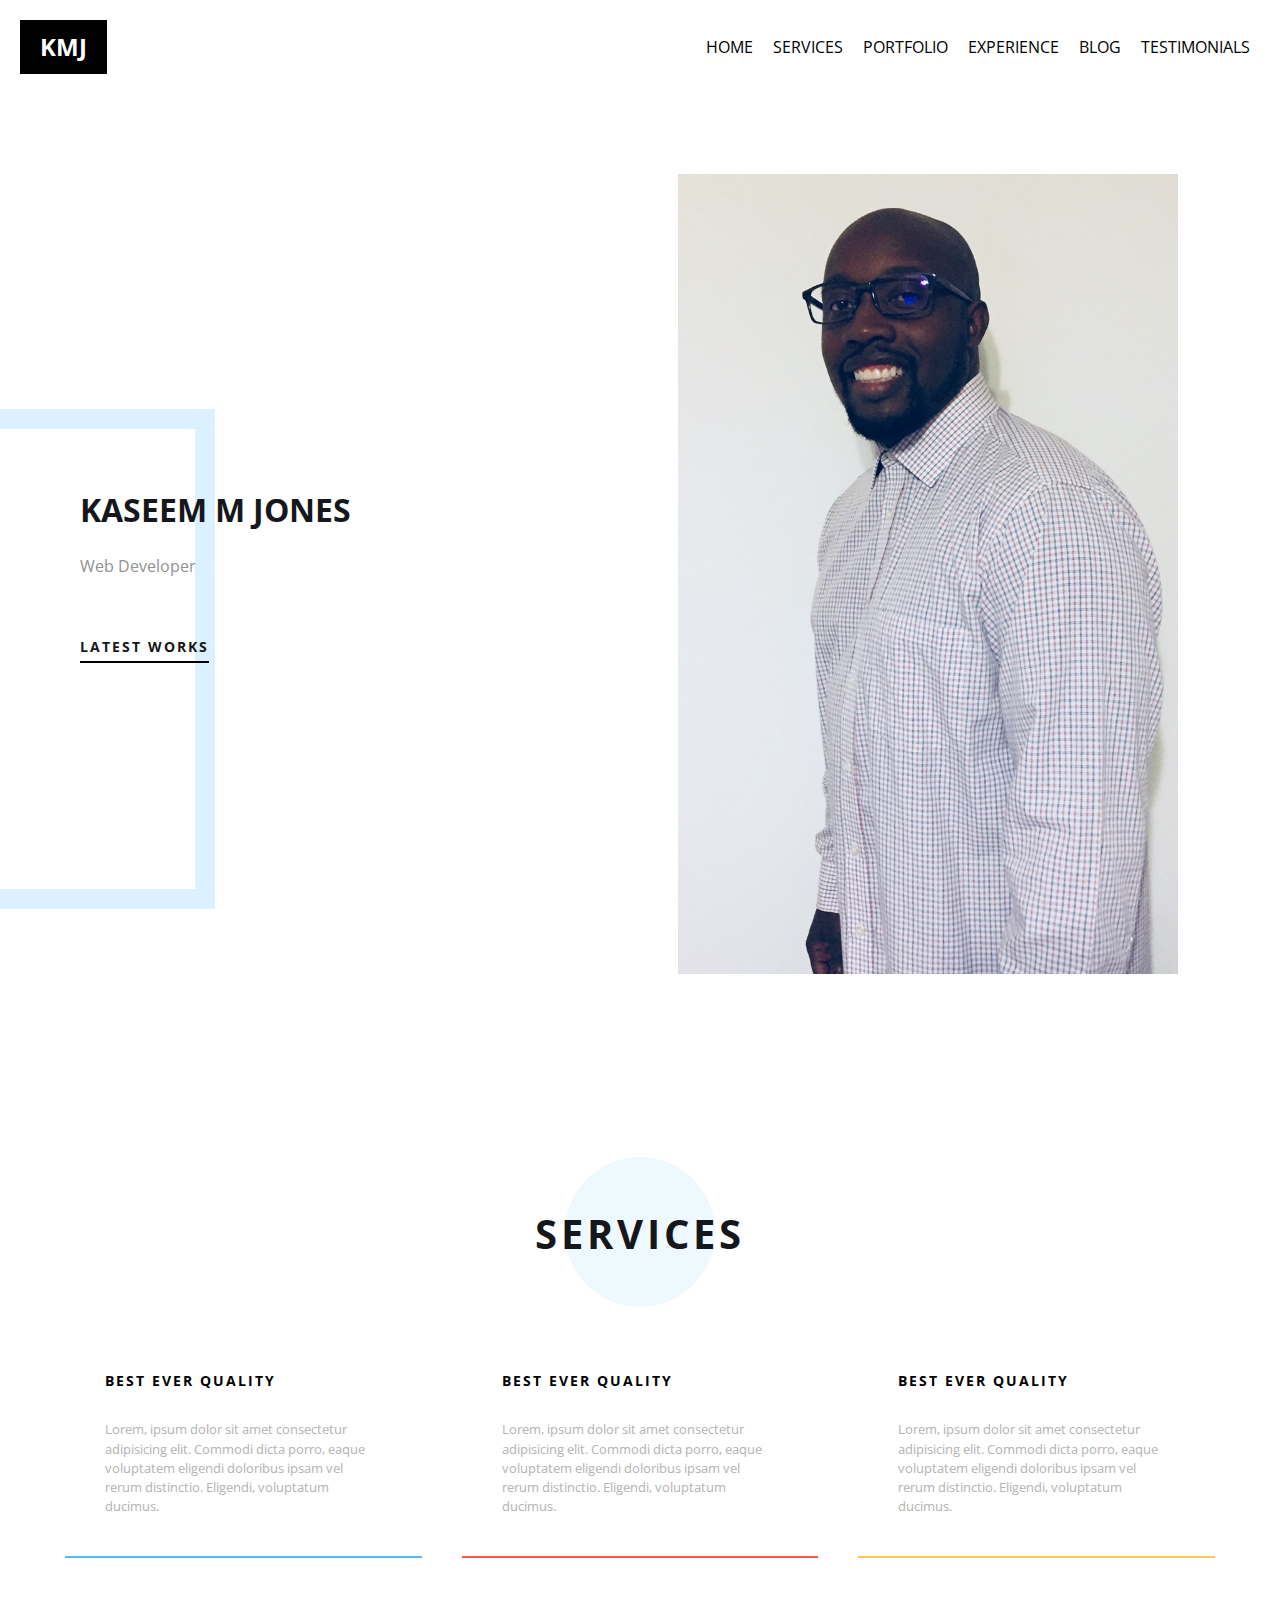
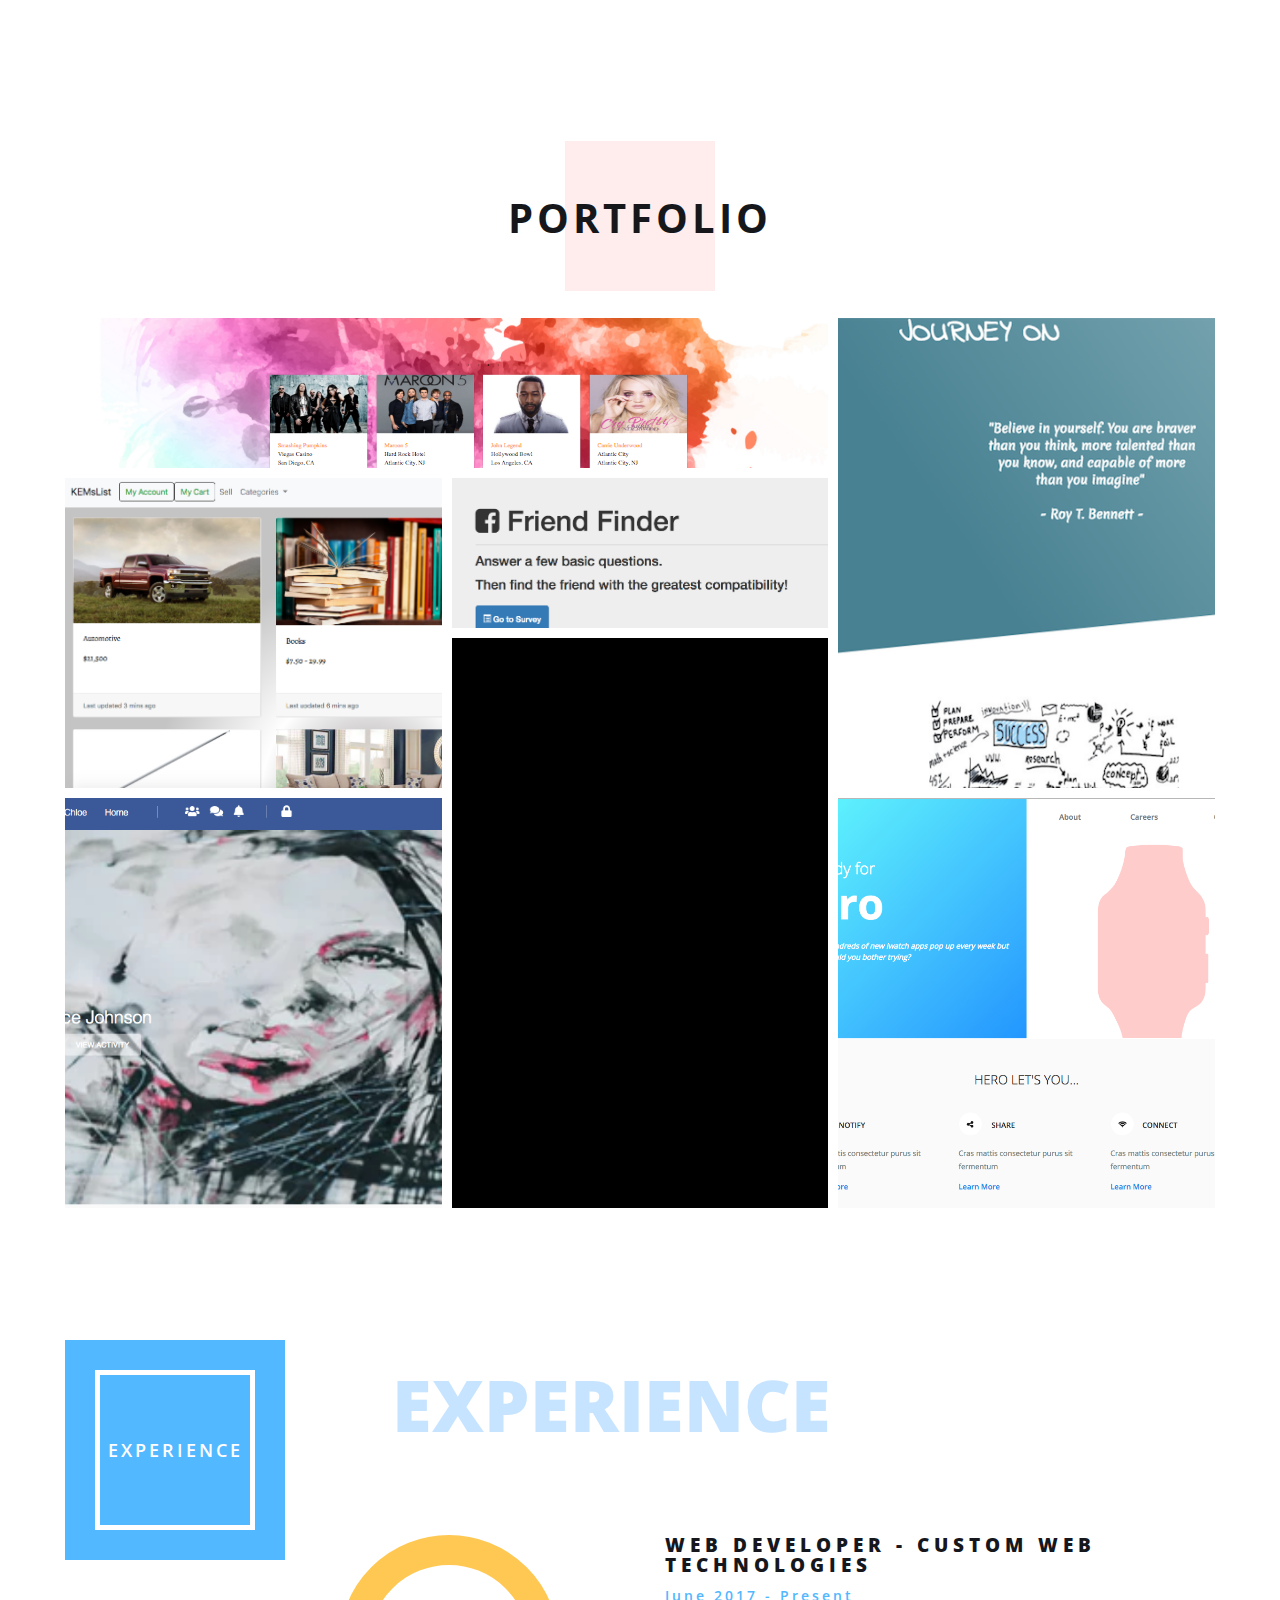
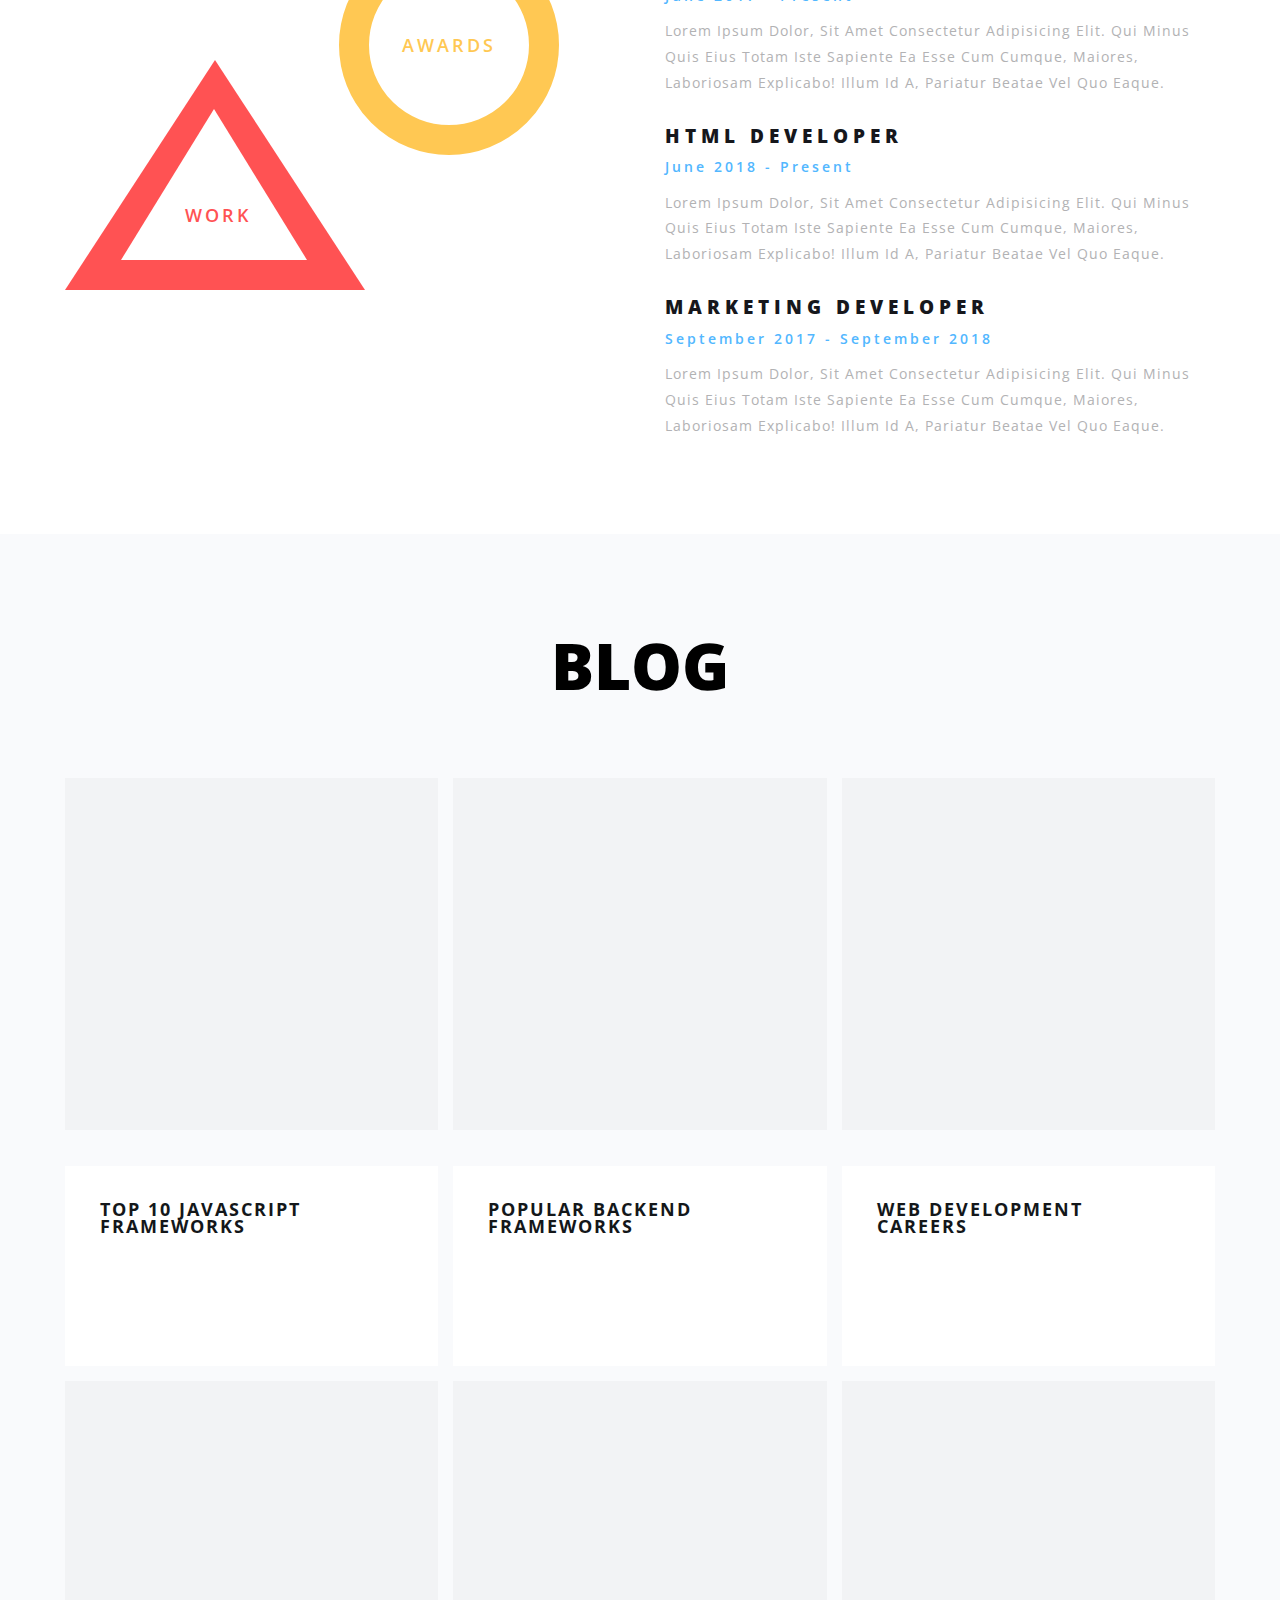
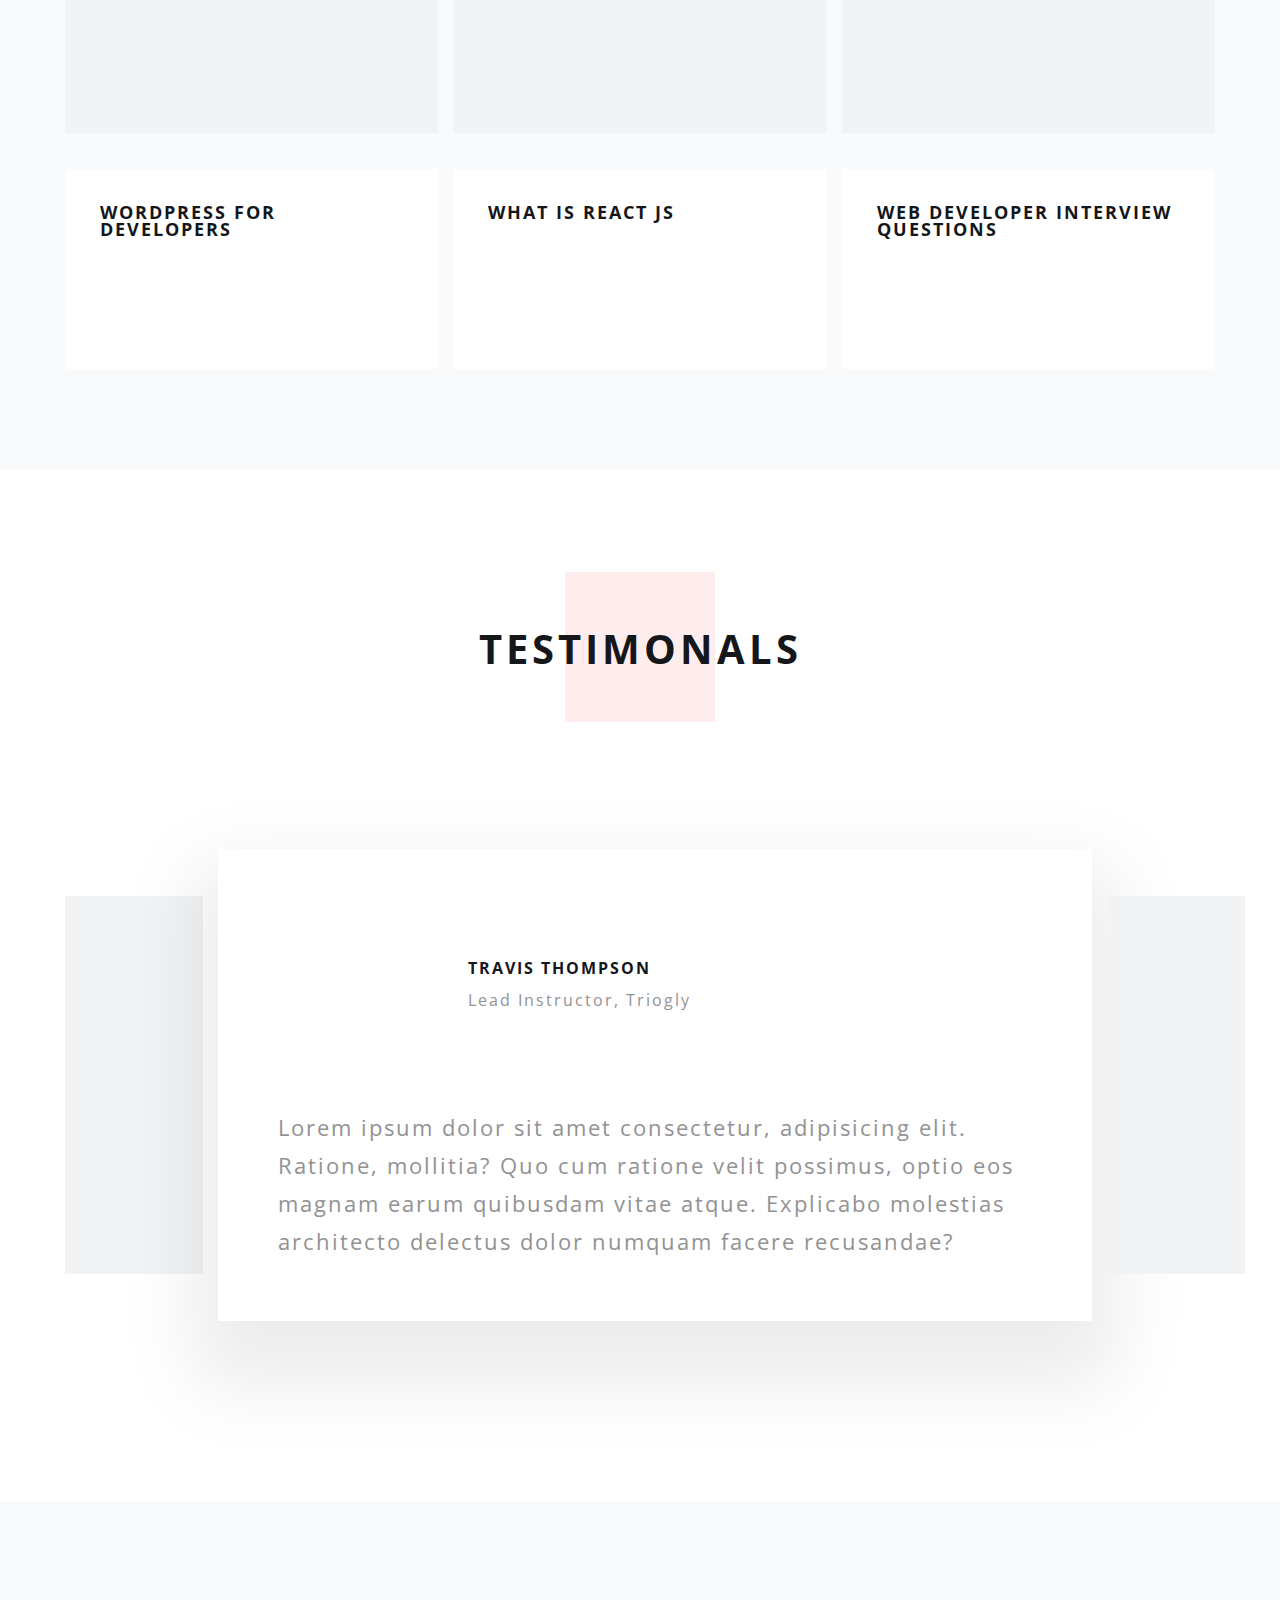
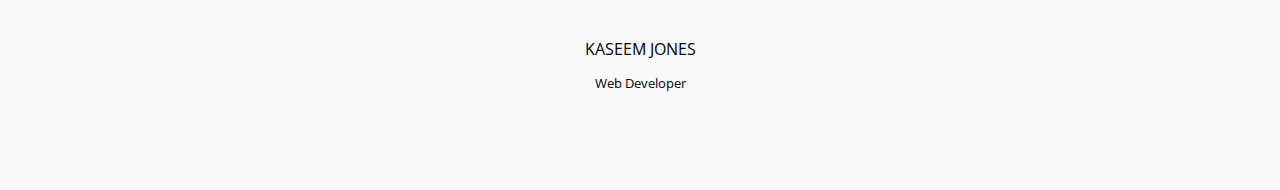
<file: index.html>
<!DOCTYPE html>
<html lang="en">
<link rel="stylesheet" href="https://use.fontawesome.com/releases/v5.3.1/css/all.css" integrity="sha384-mzrmE5qonljUremFsqc01SB46JvROS7bZs3IO2EmfFsd15uHvIt+Y8vEf7N7fWAU"
    crossorigin="anonymous">
<link rel="stylesheet" href="css/style.css">

<head>
    <meta charset="UTF-8">
    <meta name="viewport" content="width=device-width, user-scalable=no">
    <meta http-equiv="X-UA-Compatible" content="ie=edge">
    <title>Kaseem Jones</title>

</head>

<body>
    <header>
        <div class="logo">
            <a href="index.html" class="name">KMJ</div>
        </div>
        <div class="header-menu">
            <a href="index.html">Home</a>
            <a href="index.html#services-section">Services</a>
            <a href="index.html#portfolio-section">Portfolio</a>
            <a href="index.html#experience-section">Experience</a>
            <a href="index.html#blog-section">Blog</a>
            <a href="index.html#testimonials-section">Testimonials</a>
        </div>
        <div class="menu-btn">
                <i class="fas fa-bars"></i>
        </div>
    </header>
    <!--mobile menu-->
    <div class="mobile-menu">
        <a href="index.html">Home</a>
        <a href="index.html#services-section">Services</a>
        <a href="index.html#portfolio-section">Portfolio</a>
        <a href="index.html#experience-section">Experience</a>
        <a href="index.html#blog-section">Blog</a>
        <a href="index.html#testimonials-section">Testimonials</a>
    </div>
    <!--end mobile menu-->
    <section id="top">
        <div class="container">
            <div class="info">
                <div class="blue-square"></div>
                <h1>Kaseem M Jones</h1>
                <p>Web Developer</p>
                <a href="#">Latest Works</a>
            </div>
            <div class="img">
                <div class="background-img">
                </div>
            </div>
        </div>
    </section>
    <section id="services-section">
        <div class="container">
            <div class="title">
                <div class="circle"></div>
                <h1>services</h1>
            </div>
            <div class="services-container">
                <div class="box blue">
                    <i class="fas fa-trophy"></i>
                    <h5>Best Ever Quality</h5>
                    <p>Lorem, ipsum dolor sit amet consectetur adipisicing elit. Commodi dicta porro, eaque voluptatem eligendi
                        doloribus ipsam vel rerum distinctio. Eligendi, voluptatum ducimus.</p>
                </div>
                <div class="box red">
                    <i class="fas fa-plane"></i>
                    <h5>Best Ever Quality</h5>
                    <p>Lorem, ipsum dolor sit amet consectetur adipisicing elit. Commodi dicta porro, eaque voluptatem eligendi
                        doloribus ipsam vel rerum distinctio. Eligendi, voluptatum ducimus.</p>
                </div>
                <div class="box yellow">
                    <i class="fas fa-money-check-alt"></i>
                    <h5>Best Ever Quality</h5>
                    <p>Lorem, ipsum dolor sit amet consectetur adipisicing elit. Commodi dicta porro, eaque voluptatem eligendi
                        doloribus ipsam vel rerum distinctio. Eligendi, voluptatum ducimus.</p>
                </div>
            </div>
        </div>
    </section>
    <section id="portfolio-section">
        <div class="container">
            <div class="title">
                <div class="square"></div>
                <h1>Portfolio</h1>
            </div>
            <div class="portfolio-container">
                <a href="portfolio/#" class="box image1">
                    <div class="image">
                        <div class="hover-bg">
                            <div class="title">
                                <div class="text">API Front-End</div>
                            </div>
                        </div>
                    </div>
                </a>
                <a href="portfolio/#" class="box image2">
                    <div class="image">
                        <div class="hover-bg">
                            <div class="title">
                                <div class="text">Full Stack React</div>
                            </div>
                        </div>
                    </div>
                </a>
                <a href="portfolio/#" class="box image3">
                    <div class="image">
                        <div class="hover-bg">
                            <div class="title">
                                <div class="text">Ecommerce Database</div>
                            </div>
                        </div>
                    </div>
                </a>
                <a href="portfolio/#" class="box image4">
                    <div class="image">
                        <div class="hover-bg">
                            <div class="title">
                                <div class="text">Questionnaire Survey</div>
                            </div>
                        </div>
                    </div>
                </a>
                <a href="portfolio/#" class="box image5">
                    <div class="image">
                        <div class="hover-bg">
                            <div class="title">
                                <div class="text">HTML/CSS Banner</div>
                            </div>
                        </div>
                    </div>
                </a>
                <a href="portfolio/#" class="box image6">
                    <div class="image">
                        <div class="hover-bg">
                            <div class="title">
                                <div class="text">Web Development</div>
                            </div>
                        </div>
                    </div>
                </a>
                <a href="portfolio/#" class="box image7">
                    <div class="image">
                        <div class="hover-bg">
                            <div class="title">
                                <div class="text">Email Marketing</div>
                            </div>
                        </div>
                    </div>
                </a>
            </div>
        </div>
    </section>
    <section id="experience-section">
        <div class="container">
            <div class="large-title">
                Experience
            </div>
            <div class="experience-container">
                <div class="large-icons">
                    <div class="square">
                        <div class="blue-box">
                            Experience
                        </div>
                    </div>
                    <div class="circle">
                        <div class="white-box">
                            Awards
                        </div>
                    </div>
                    <div class="triangle">
                        <div class="triangle-box">
                            <div class="text">Work</div>
                        </div>
                    </div>
                </div>
                <!-- start of resume -->
                <div class="info">
                    <div class="info-box">
                        <h4>Web Developer - Custom Web Technologies</h4>
                        <span class="date">June 2017 - Present</span>
                        <p>Lorem ipsum dolor, sit amet consectetur adipisicing elit. Qui minus quis eius totam iste sapiente
                            ea esse cum cumque, maiores, laboriosam explicabo! Illum id a, pariatur beatae vel quo eaque.</p>
                    </div>
                    <div class="info-box">
                        <h4>HTML Developer</h4>
                        <span class="date">June 2018 - Present</span>
                        <p>Lorem ipsum dolor, sit amet consectetur adipisicing elit. Qui minus quis eius totam iste sapiente
                            ea esse cum cumque, maiores, laboriosam explicabo! Illum id a, pariatur beatae vel quo eaque.</p>
                    </div>
                    <div class="info-box">
                        <h4>Marketing Developer</h4>
                        <span class="date">September 2017 - September 2018</span>
                        <p>Lorem ipsum dolor, sit amet consectetur adipisicing elit. Qui minus quis eius totam iste sapiente
                            ea esse cum cumque, maiores, laboriosam explicabo! Illum id a, pariatur beatae vel quo eaque.</p>
                    </div>
                    <!-- end of resume -->
                </div>
            </div>
        </div>
    </section>
    <section id="blog-section">
        <div class="container">
            <div class="title">
                <h1>Blog</h1>
            </div>
            <div class="blog-container">
                <!-- start of post-->
                <a href="blog/#" class="post">
                    <div class="post-img" style="background: url('https://jelvix.com/images/blog/5a186830155ab.jpg')"></div>
                    <div class="details">
                        <h4>Top 10 Javascript Frameworks</h4>
                        <p>Lorem ipsum dolor sit amet consectetur adipisicing elit. Recusandae, fugiat porro? Accusantium impedit
                            inventore nobis cupiditate voluptates ipsa molestias, nulla, sapiente eligendi temporibus veritatis
                            quis error necessitatibus perferendis, nisi cumque.</p>


                        <p>Lorem ipsum dolor sit amet consectetur adipisicing elit. Recusandae, fugiat porro? Accusantium impedit
                            inventore nobis cupiditate voluptates ipsa molestias, nulla, sapiente eligendi temporibus veritatis
                            quis error necessitatibus perferendis, nisi cumque.</p>
                    </div>
                    <div class="more">
                        <div class="button">
                            Read More
                        </div>
                    </div>
                </a>
                <!-- end of post-->
                <!-- start of post-->
                <a href="blog/#" class="post">
                    <div class="post-img" style="background: url('http://www.whizsolutions.co.uk/wp-content/uploads/2018/02/Server-Side-Frameworks-2.png')"></div>
                    <div class="details">
                        <h4>Popular Backend Frameworks</h4>
                        <p>Lorem ipsum dolor sit amet consectetur adipisicing elit. Recusandae, fugiat porro? Accusantium impedit
                            inventore nobis cupiditate voluptates ipsa molestias, nulla, sapiente eligendi temporibus veritatis
                            quis error necessitatibus perferendis, nisi cumque.</p>

                        <p>Lorem ipsum dolor sit amet consectetur adipisicing elit. Recusandae, fugiat porro? Accusantium impedit
                            inventore nobis cupiditate voluptates ipsa molestias, nulla, sapiente eligendi temporibus veritatis
                            quis error necessitatibus perferendis, nisi cumque.</p>
                    </div>
                    <div class="more">
                        <div class="button">
                            Read More
                        </div>
                    </div>
                </a>
                <!-- end of post-->
                <!-- start of post-->
                <a href="blog/#" class="post">
                    <div class="post-img" style="background: url('https://blog.udacity.com/wp-content/uploads/2014/12/fe_be_fs.jpg')"></div>
                    <div class="details">
                        <h4>Web Development Careers</h4>
                        <p>Lorem ipsum dolor sit amet consectetur adipisicing elit. Recusandae, fugiat porro? Accusantium impedit
                            inventore nobis cupiditate voluptates ipsa molestias, nulla, sapiente eligendi temporibus veritatis
                            quis error necessitatibus perferendis, nisi cumque.</p>


                        <p>Lorem ipsum dolor sit amet consectetur adipisicing elit. Recusandae, fugiat porro? Accusantium impedit
                            inventore nobis cupiditate voluptates ipsa molestias, nulla, sapiente eligendi temporibus veritatis
                            quis error necessitatibus perferendis, nisi cumque.</p>
                    </div>
                    <div class="more">
                        <div class="button">
                            Read More
                        </div>
                    </div>
                </a>
                <!-- end of post-->
                <!-- start of post-->
                <a href="blog/#" class="post">
                    <div class="post-img" style="background: url('https://jetpackme.files.wordpress.com/2013/11/wordpress-cogs.png?w=788')"></div>
                    <div class="details">
                        <h4>Wordpress for Developers</h4>
                        <p>Lorem ipsum dolor sit amet consectetur adipisicing elit. Recusandae, fugiat porro? Accusantium impedit
                            inventore nobis cupiditate voluptates ipsa molestias, nulla, sapiente eligendi temporibus veritatis
                            quis error necessitatibus perferendis, nisi cumque.</p>


                        <p>Lorem ipsum dolor sit amet consectetur adipisicing elit. Recusandae, fugiat porro? Accusantium impedit
                            inventore nobis cupiditate voluptates ipsa molestias, nulla, sapiente eligendi temporibus veritatis
                            quis error necessitatibus perferendis, nisi cumque.</p>
                    </div>
                    <div class="more">
                        <div class="button">
                            Read More
                        </div>
                    </div>
                </a>
                <!-- end of post-->
                <!-- start of post-->
                <a href="blog/#" class="post">
                    <div class="post-img" style="background: url('https://cdn-images-1.medium.com/max/1200/1*6kK9j74vyOmXYm1gN6ARhQ.png')"></div>
                    <div class="details">
                        <h4>What is React Js</h4>
                        <p>Lorem ipsum dolor sit amet consectetur adipisicing elit. Recusandae, fugiat porro? Accusantium impedit
                            inventore nobis cupiditate voluptates ipsa molestias, nulla, sapiente eligendi temporibus veritatis
                            quis error necessitatibus perferendis, nisi cumque.</p>


                        <p>Lorem ipsum dolor sit amet consectetur adipisicing elit. Recusandae, fugiat porro? Accusantium impedit
                            inventore nobis cupiditate voluptates ipsa molestias, nulla, sapiente eligendi temporibus veritatis
                            quis error necessitatibus perferendis, nisi cumque.</p>
                    </div>
                    <div class="more">
                        <div class="button">
                            Read More
                        </div>
                    </div>
                </a>
                <!-- end of post-->
                <!-- start of post-->
                <a href="blog/#" class="post">
                    <div class="post-img" style="background: url('https://process.filestackapi.com/cache=expiry:max/resize=width:700/compress/OrzhcPt7T3Oqe1UifELZ')"></div>
                    <div class="details">
                        <h4>Web Developer Interview Questions</h4>
                        <p>Lorem ipsum dolor sit amet consectetur adipisicing elit. Recusandae, fugiat porro? Accusantium impedit
                            inventore nobis cupiditate voluptates ipsa molestias, nulla, sapiente eligendi temporibus veritatis
                            quis error necessitatibus perferendis, nisi cumque.</p>


                        <p>Lorem ipsum dolor sit amet consectetur adipisicing elit. Recusandae, fugiat porro? Accusantium impedit
                            inventore nobis cupiditate voluptates ipsa molestias, nulla, sapiente eligendi temporibus veritatis
                            quis error necessitatibus perferendis, nisi cumque.</p>
                    </div>
                    <div class="more">
                        <div class="button">
                            Read More
                        </div>
                    </div>
                </a>
                <!-- end of post-->
            </div>
        </div>
    </section>
    <!--start of testimonial section-->
    <section id="testimonials-section">
        <div class="container">
            <div class="title">
                <div class="square"></div>
                <h1>Testimonals</h1>
            </div>
            <div class="testimonials-container">
                <div class="test-sides test-left">
                    <div class="person-img" style="background: url('https://d3iw72m71ie81c.cloudfront.net/female-27.jpg');">
                        <div class="hover-bg">
                            <div class="name">Kim</div>
                        </div>
                    </div>
                </div>
                <div class="test-center">
                    <div class="header">
                        <div class="user-img" style="background: url('https://d3iw72m71ie81c.cloudfront.net/male-17.jpg');">
                        </div>
                        <div class="info">
                            <h4>Travis Thompson</h4>
                            <span>Lead Instructor, Triogly</span>
                        </div>
                    </div>
                    <p>Lorem ipsum dolor sit amet consectetur, adipisicing elit. Ratione, mollitia? Quo cum ratione velit possimus,
                        optio eos magnam earum quibusdam vitae atque. Explicabo molestias architecto delectus dolor numquam
                        facere recusandae?</p>
                </div>
                <div class="test-sides test-right">
                    <div class="person-img" style="background: url('https://d3iw72m71ie81c.cloudfront.net/male-30.jpg');">
                        <div class="hover-bg">
                            <div class="name">Alvin</div>
                        </div>
                    </div>
                </div>
            </div>
        </div>
    </section>
    <!--end of testimonial section-->
    <!--start of footer-->
    <footer>
        <div class="social-container">
            <a href="http://www.facebook.com/">
                <i class="fab fa-facebook"></i>
            </a>
            <a href="http://www.linkedin.com/in/kaseem-jones-0a794881/">
                <i class="fab fa-linkedin"></i>
            </a>
            <a href="http://www.twitter.com/realkaseemjones">
                <i class="fab fa-twitter"></i>
            </a>
            <a href="http://www.instagram.com/realkaseemjones">
                <i class="fab fa-instagram"></i>
            </a>
        </div>
        <h5>Kaseem Jones</h5>
        <h6>Web Developer</h6>
    </footer>
    <!--end of footer-->

    <script src="js/app.js"></script>
    
</body>

</html>
</file>
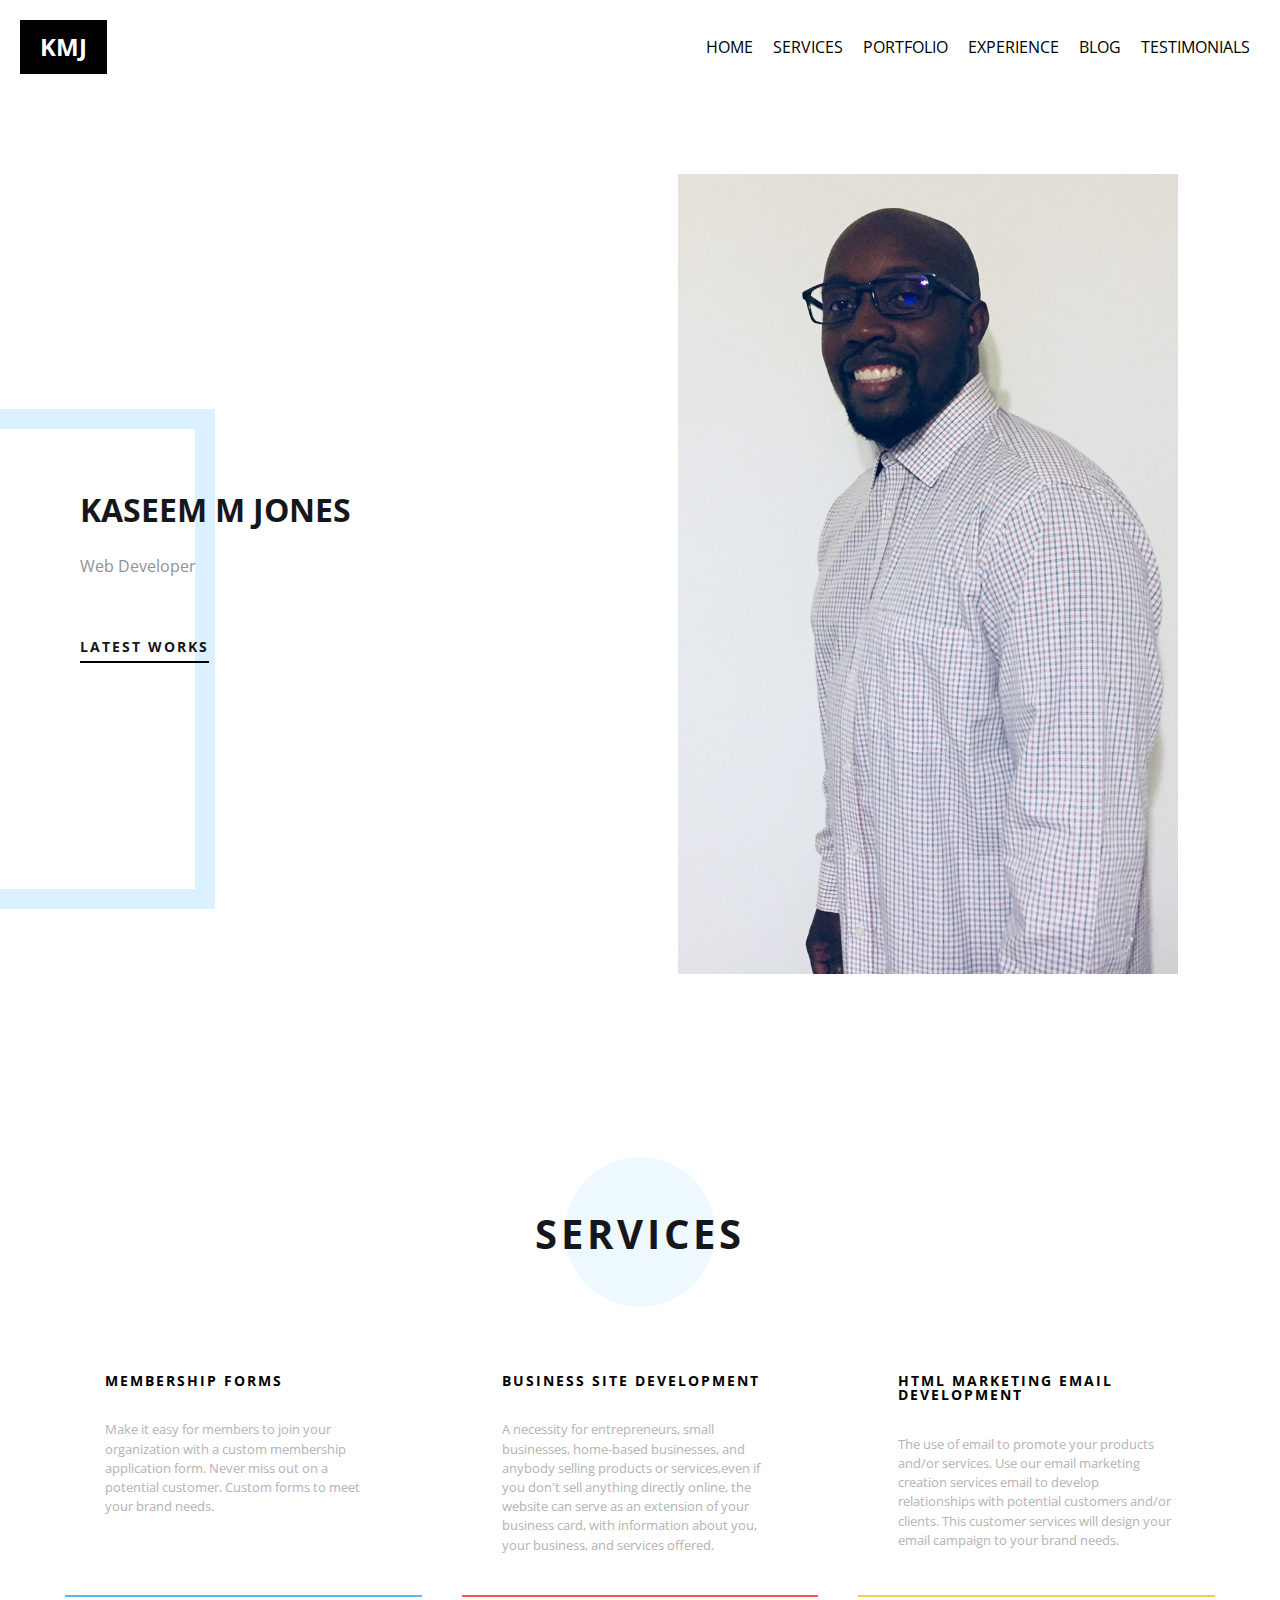
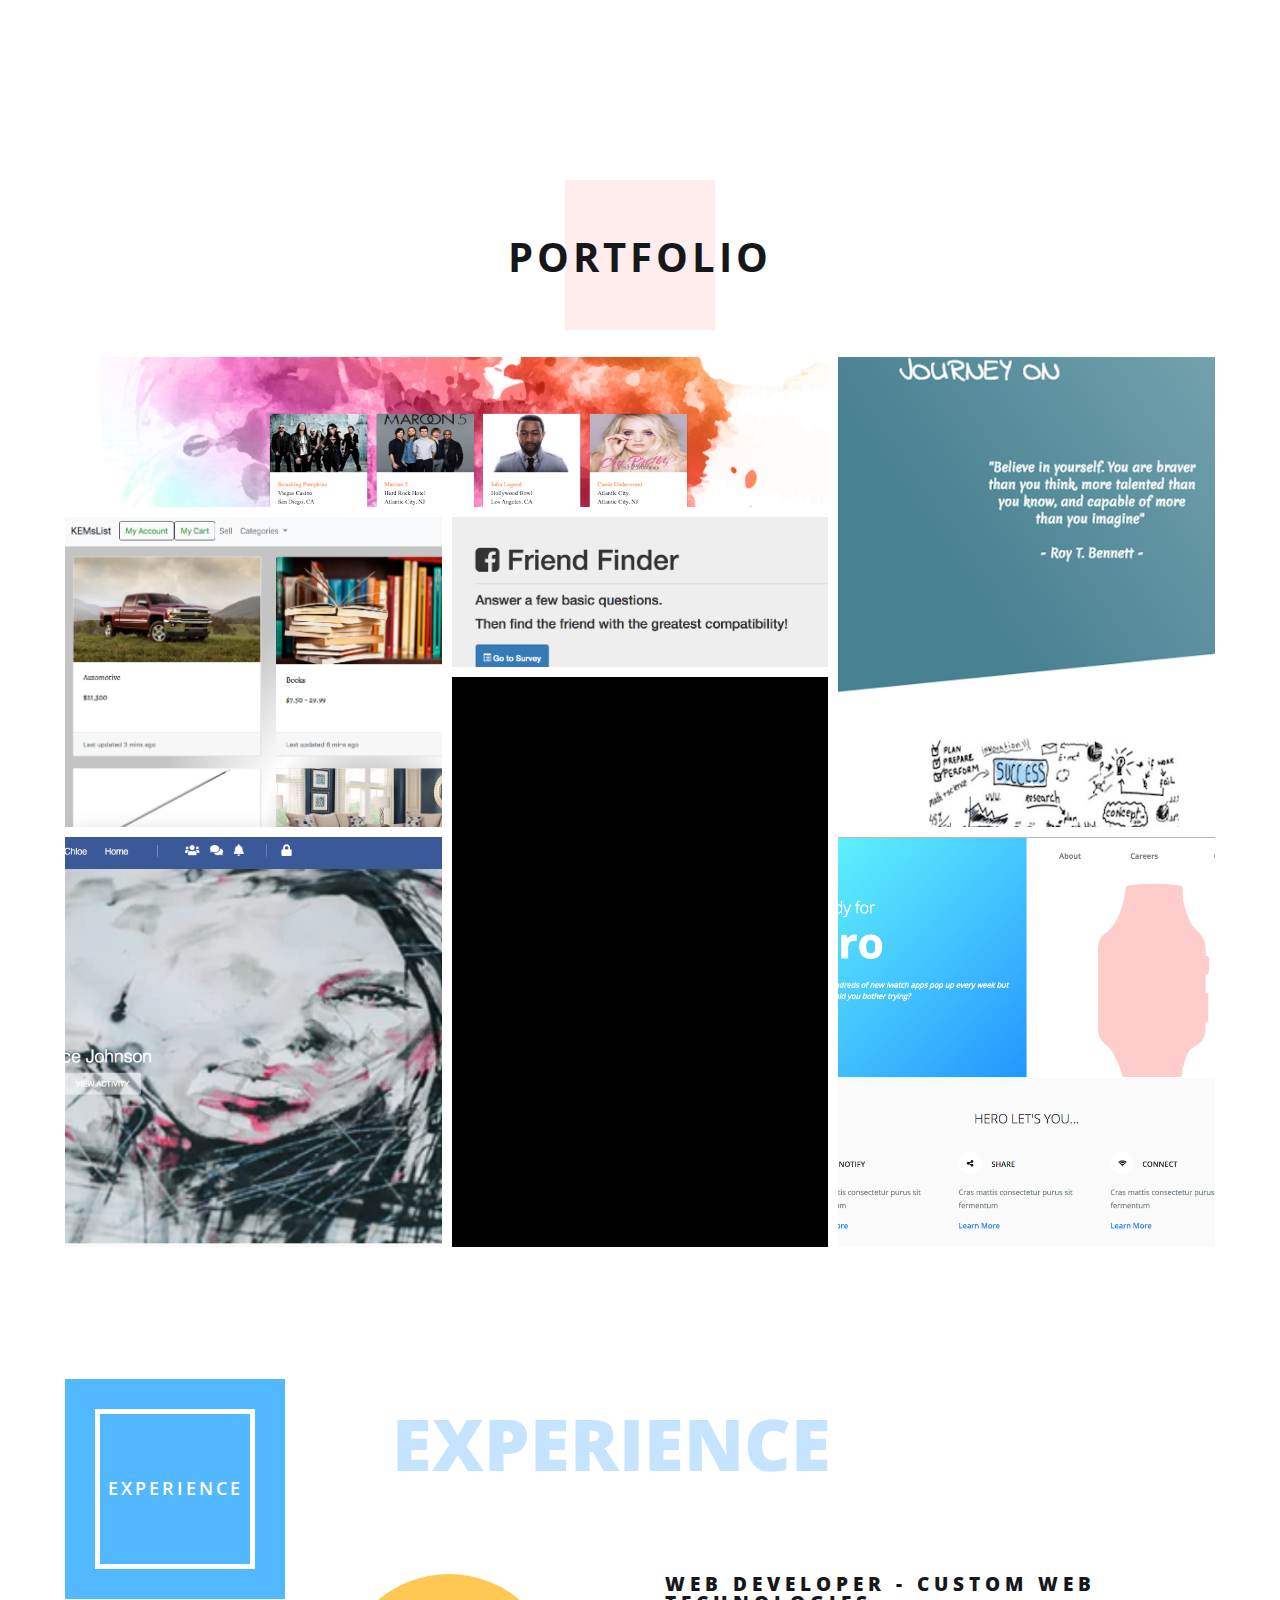
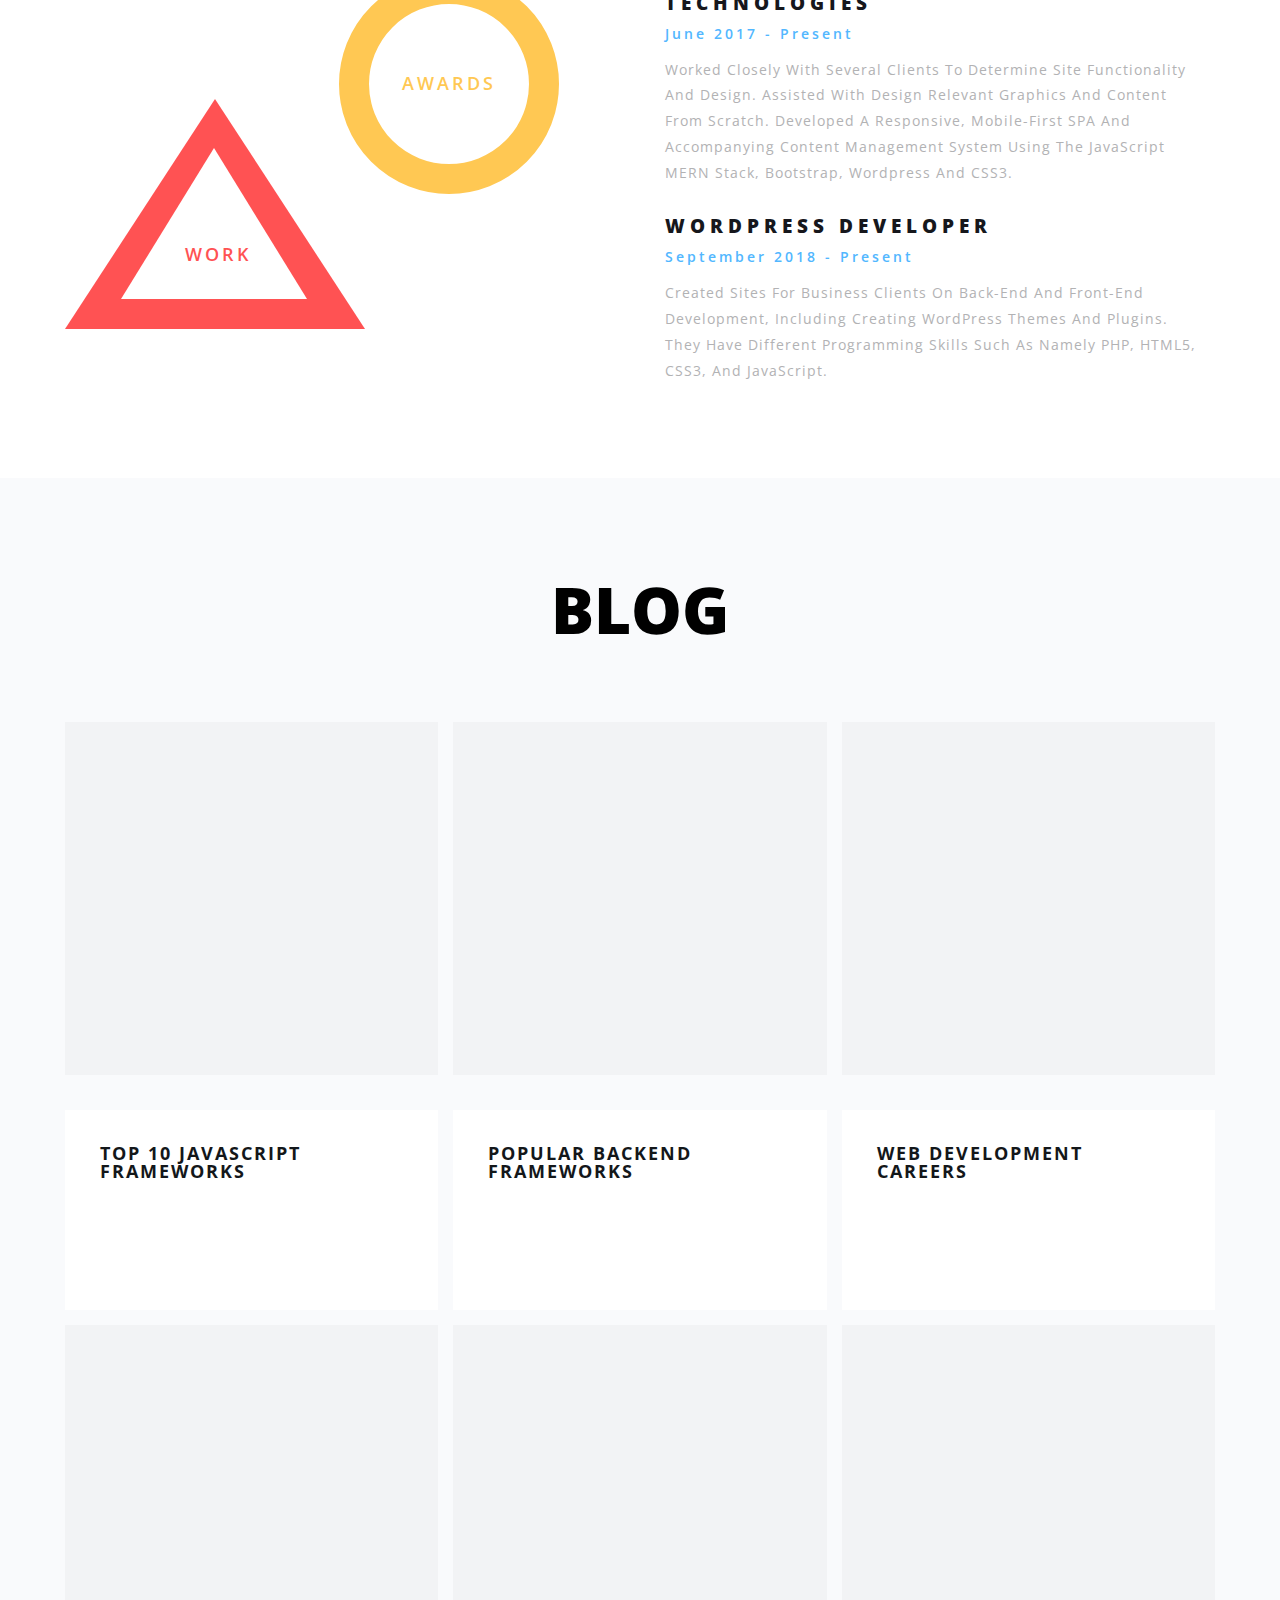
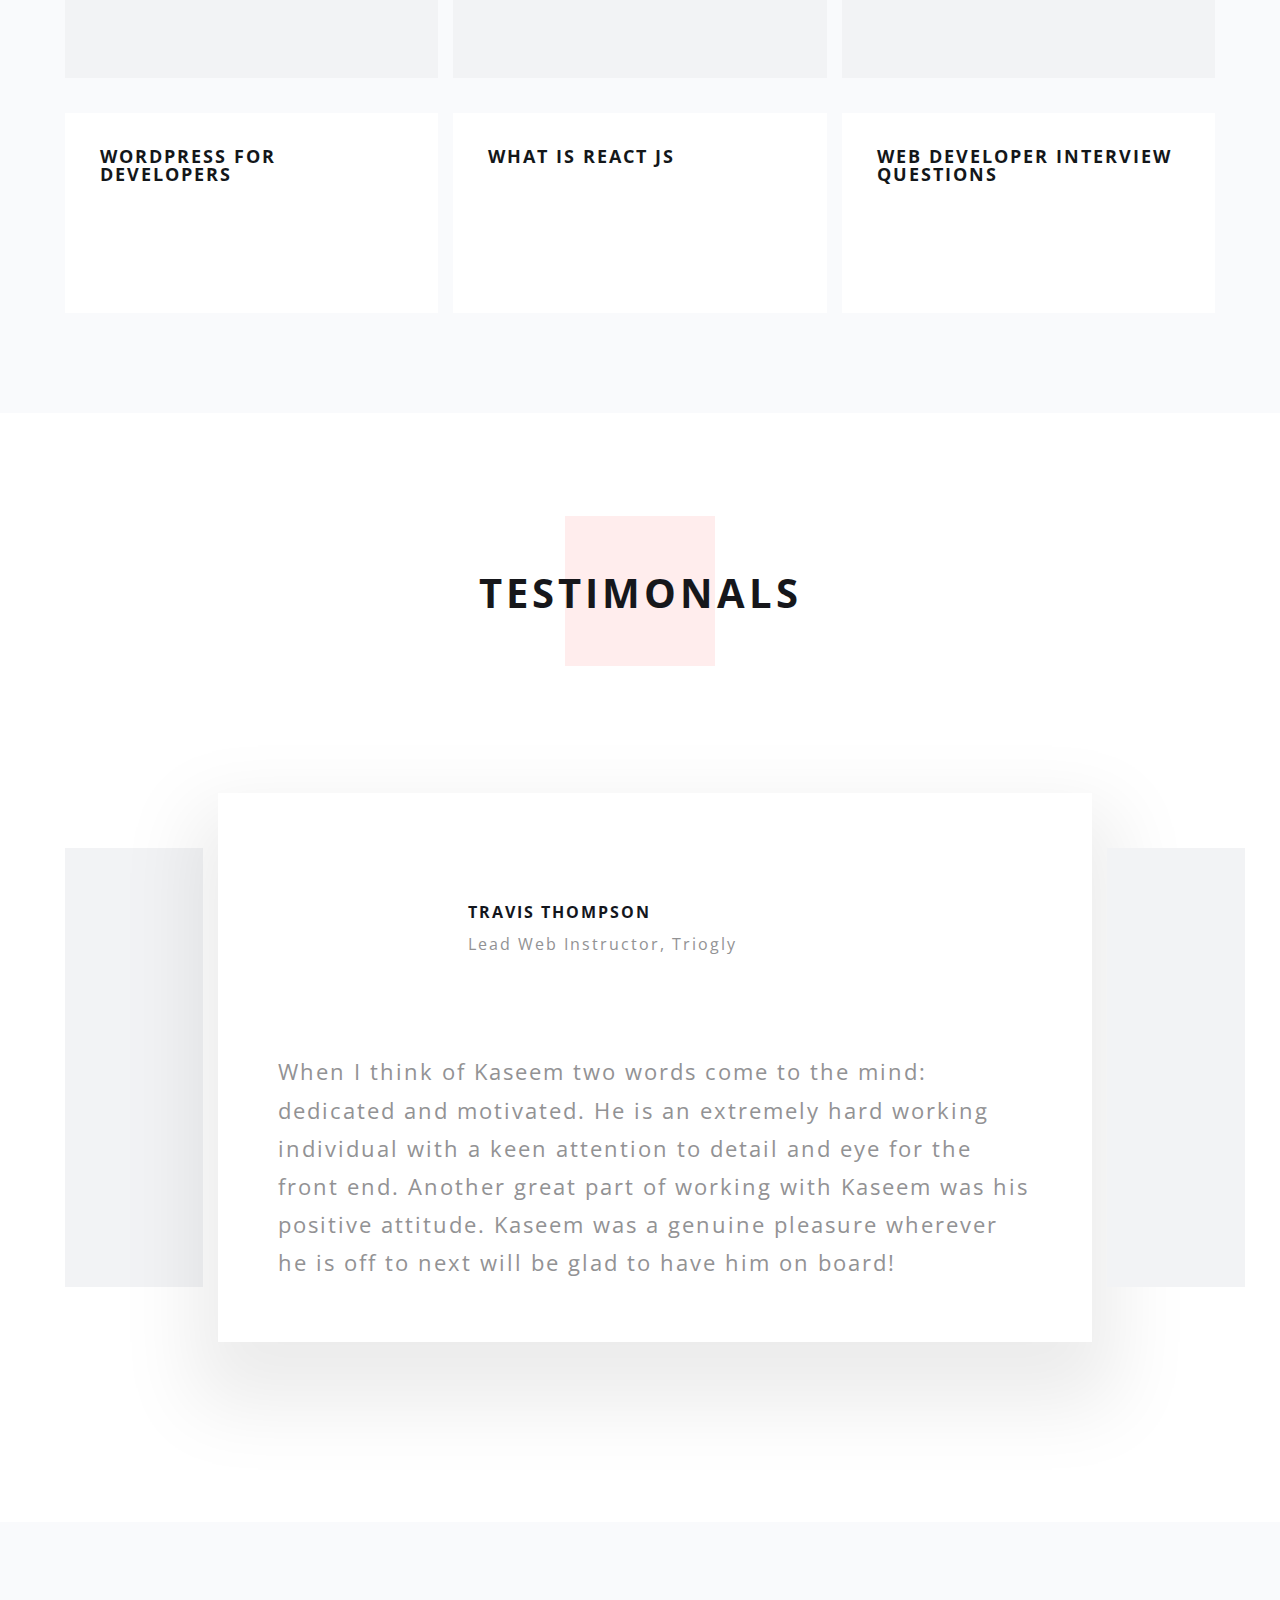
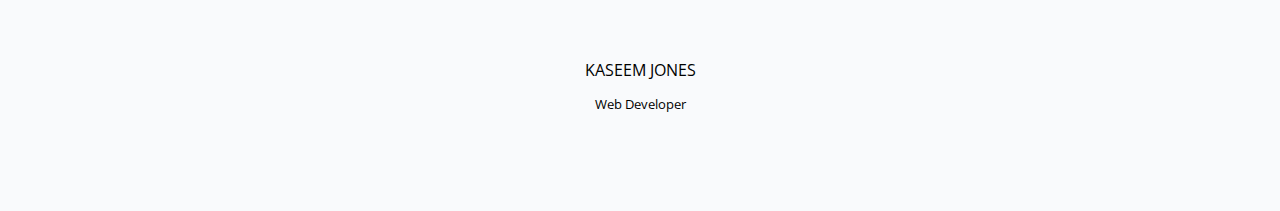
<file: portfolio/index.html>
<!DOCTYPE html>
<html lang="en">
<link rel="stylesheet" href="https://use.fontawesome.com/releases/v5.3.1/css/all.css" integrity="sha384-mzrmE5qonljUremFsqc01SB46JvROS7bZs3IO2EmfFsd15uHvIt+Y8vEf7N7fWAU"
    crossorigin="anonymous">
<link rel="stylesheet" href="../css/style.css">

<head>
    <meta charset="UTF-8">
    <meta name="viewport" content="width=device-width, user-scalable=no">
    <meta http-equiv="X-UA-Compatible" content="ie=edge">
    <title>Kaseem Jones</title>

</head>

<body>
    <header>
        <div class="logo">
            <a href="index.html" class="name">KMJ</div>
        </div>
        <div class="header-menu">
            <a href="index.html">Home</a>
            <a href="index.html#services-section">Services</a>
            <a href="index.html#portfolio-section">Portfolio</a>
            <a href="index.html#experience-section">Experience</a>
            <a href="index.html#blog-section">Blog</a>
            <a href="index.html#testimonials-section">Testimonials</a>
        </div>
        <div class="menu-btn">
                <i class="fas fa-bars"></i>
        </div>
    </header>
    <!--mobile menu-->
    <div class="mobile-menu">
        <a href="index.html">Home</a>
        <a href="index.html#services-section">Services</a>
        <a href="index.html#portfolio-section">Portfolio</a>
        <a href="index.html#experience-section">Experience</a>
        <a href="index.html#blog-section">Blog</a>
        <a href="index.html#testimonials-section">Testimonials</a>
    </div>
    <!--end mobile menu-->
    <section id="top">
        <div class="container">
            <div class="info">
                <div class="blue-square"></div>
                <h1>Kaseem M Jones</h1>
                <p>Web Developer</p>
                <a href="#">Latest Works</a>
            </div>
            <div class="img">
                <div class="background-img">
                </div>
            </div>
        </div>
    </section>
    <section id="services-section">
        <div class="container">
            <div class="title">
                <div class="circle"></div>
                <h1>services</h1>
            </div>
            <div class="services-container">
                <div class="box blue">
                    <i class="fas fa-trophy"></i>
                    <h5>Membership Forms</h5>
                    <p>Make it easy for members to join your organization with a custom membership application form. Never miss out on a potential customer. Custom forms to meet your brand needs.</p>
                </div>
                <div class="box red">
                    <i class="fas fa-plane"></i>
                    <h5>Business Site Development</h5>
                    <p>A necessity for entrepreneurs, small businesses, home-based businesses, and anybody selling products or services,even if you don't sell anything directly online, the website can serve as an extension of your business card, with information about you, your business, and services offered.</p>
                </div>
                <div class="box yellow">
                    <i class="fas fa-money-check-alt"></i>
                    <h5>HTML Marketing Email Development</h5>
                    <p>The use of email to promote your products and/or services. Use our email marketing creation services email to develop relationships with potential customers and/or clients. This customer services will design your email campaign to your brand needs.</p>
                </div>
            </div>
        </div>
    </section>
    <section id="portfolio-section">
        <div class="container">
            <div class="title">
                <div class="square"></div>
                <h1>Portfolio</h1>
            </div>
            <div class="portfolio-container">
                <a href="../portfolio/api-project.html" class="box image1">
                    <div class="image">
                        <div class="hover-bg">
                            <div class="title">
                                <div class="text">API Front-End</div>
                            </div>
                        </div>
                    </div>
                </a>
                <a href="../portfolio/fullstack react-project.html" class="box image2">
                    <div class="image">
                        <div class="hover-bg">
                            <div class="title">
                                <div class="text">Full Stack React</div>
                            </div>
                        </div>
                    </div>
                </a>
                <a href="../portfolio/ecommerce-project.html" class="box image3">
                    <div class="image">
                        <div class="hover-bg">
                            <div class="title">
                                <div class="text">Ecommerce Database</div>
                            </div>
                        </div>
                    </div>
                </a>
                <a href="https://friendfinders.herokuapp.com" class="box image4">
                    <div class="image">
                        <div class="hover-bg">
                            <div class="title">
                                <div class="text">Questionnaire Survey</div>
                            </div>
                        </div>
                    </div>
                </a>
                <a href="https://socialmediaprofile.herokuapp.com/" class="box image5">
                    <div class="image">
                        <div class="hover-bg">
                            <div class="title">
                                <div class="text">Social Media Page</div>
                            </div>
                        </div>
                    </div>
                </a>
                <a href="https://thevictoryco.com" class="box image6">
                    <div class="image">
                        <div class="hover-bg">
                            <div class="title">
                                <div class="text">Wordpress Site</div>
                            </div>
                        </div>
                    </div>
                </a>
                <a href="../portfolio/html email-project.html" class="box image7">
                    <div class="image">
                        <div class="hover-bg">
                            <div class="title">
                                <div class="text">Email Marketing</div>
                            </div>
                        </div>
                    </div>
                </a>
            </div>
        </div>
    </section>
    <section id="experience-section">
        <div class="container">
            <div class="large-title">
                Experience
            </div>
            <div class="experience-container">
                <div class="large-icons">
                    <div class="square">
                        <div class="blue-box">
                            Experience
                        </div>
                    </div>
                    <div class="circle">
                        <div class="white-box">
                            Awards
                        </div>
                    </div>
                    <div class="triangle">
                        <div class="triangle-box">
                            <div class="text">Work</div>
                        </div>
                    </div>
                </div>
                <!-- start of resume -->
                <div class="info">
                    <div class="info-box">
                        <h4>Web Developer - Custom Web Technologies</h4>
                        <span class="date">June 2017 - Present</span>
                        <p>Worked closely with several clients to determine site functionality and design. Assisted with design relevant graphics and content from scratch. Developed a responsive, mobile-first SPA and accompanying Content Management System using the JavaScript MERN stack, Bootstrap, Wordpress and CSS3.</p>
                    </div>
                    <!-- <div class="info-box">
                        <h4>HTML Developer</h4>
                        <span class="date">June 2018 - Present</span>
                        <p>Provided technical support to website users, direct HTML projects, code sites, develop web-based applications, and perform testing on Web sites and their background code.</p>
                    </div> -->
                    <div class="info-box">
                        <h4> Wordpress Developer</h4>
                        <span class="date">September 2018 - Present</span>
                        <p>Created sites for business clients on back-end and front-end development, including creating WordPress themes and plugins. They have different programming skills such as namely PHP, HTML5, CSS3, and JavaScript.</p>
                    </div>
                    <!-- end of resume -->
                </div>
            </div>
        </div>
    </section>
    <section id="blog-section">
        <div class="container">
            <div class="title">
                <h1>Blog</h1>
            </div>
            <div class="blog-container">
                <!-- start of post-->
                <a href="https://geekflare.com/best-javascript-frameworks/" class="post">
                    <div class="post-img" style="background: url('https://jelvix.com/images/blog/5a186830155ab.jpg')"></div>
                    <div class="details">
                        <h4>Top 10 Javascript Frameworks</h4>
                        <p>JavaScript (JS) frameworks are one of the most preferred platforms to build a dynamic modern application, real-time chat, eCommerce, inventory, processing and much more.</p>


                        <p>Small or enterprise, front-end or backend – JS is well suited for everything. You might have heard about the following sites which are using JavaScript. 
                        
                        Let’s explore some of the best JS frameworks available int he markets for web application development.</p>
                    </div>
                    <div class="more">
                        <div class="button">
                            Read More
                        </div>
                    </div>
                </a>
                <!-- end of post-->
                <!-- start of post-->
                <a href="https://hackernoon.com/7-best-web-development-backend-frameworks-in-2018-22a5e276cdd" class="post">
                    <div class="post-img" style="background: url('http://www.whizsolutions.co.uk/wp-content/uploads/2018/02/Server-Side-Frameworks-2.png')"></div>
                    <div class="details">
                        <h4>Popular Backend Frameworks</h4>
                        <p>When it comes to web app development, frontend as well as the back end development, both play an important role in creating an amazing business website. 
                            
                        The backend web frameworks consist of languages and tools used in server-side programming in a web application development environment.</p>

                        <p>The key to the successful back end development of web applications is choosing the correct stack, learning new databases and programming languages and understanding the server architecture as well.</p>
                    </div>
                    <div class="more">
                        <div class="button">
                            Read More
                        </div>
                    </div>
                </a>
                <!-- end of post-->
                <!-- start of post-->
                <a href="https://career-resource-center.udacity.com/tech-jobs-find-your-career-path/web-development-careers" class="post">
                    <div class="post-img" style="background: url('https://blog.udacity.com/wp-content/uploads/2014/12/fe_be_fs.jpg')"></div>
                    <div class="details">
                        <h4>Web Development Careers</h4>
                        <p>As an entry-level developer, you will specialize in developing client-side web applications using HTML, CSS and JavaScript. 
                            
                        Using Responsive Web Design techniques, you can turn a designer’s mockup into the semantic HTML and CSS that browsers render.</p>


                        <p>You are a mid-level developer that entry-level Front-End and entry-level Back-End Web Developers on a team will seek out as a mentor in their daily work efforts. </p>
                    </div>
                    <div class="more">
                        <div class="button">
                            Read More
                        </div>
                    </div>
                </a>
                <!-- end of post-->
                <!-- start of post-->
                <a href="https://developer.wordpress.org/" class="post">
                    <div class="post-img" style="background: url('https://jetpackme.files.wordpress.com/2013/11/wordpress-cogs.png?w=788')"></div>
                    <div class="details">
                        <h4>Wordpress for Developers</h4>
                        <p>WordPress 5.1 has many changes aimed at polishing the developer experience. To keep you informed, we publish developers’ notes on the Make WordPress Core blog throughout the release cycle. Subscribe to the Make WordPress Core blog for updates over the coming weeks, detailing other changes in 5.1 that you should be aware of.</p>


                        <p>If you think you’ve found a bug, you can post to the Alpha/Beta area in the support forums. We’d love to hear from you! If you’re comfortable writing a reproducible bug report, file one on WordPress Trac, where you can also find a list of known bugs.</p>
                    </div>
                    <div class="more">
                        <div class="button">
                            Read More
                        </div>
                    </div>
                </a>
                <!-- end of post-->
                <!-- start of post-->
                <a href="https://reactjs.org/" class="post">
                    <div class="post-img" style="background: url('https://cdn-images-1.medium.com/max/1200/1*6kK9j74vyOmXYm1gN6ARhQ.png')"></div>
                    <div class="details">
                        <h4>What is React Js</h4>
                        <p>React makes it painless to create interactive UIs. Design simple views for each state in your application, and React will efficiently update and render just the right components when your data changes.</p>


                        <p>We don’t make assumptions about the rest of your technology stack, so you can develop new features in React without rewriting existing code.</p>
                    </div>
                    <div class="more">
                        <div class="button">
                            Read More
                        </div>
                    </div>
                </a>
                <!-- end of post-->
                <!-- start of post-->
                <a href="https://www.codementor.io/blog/web-developer-interview-questions-3ey8yl7epg" class="post">
                    <div class="post-img" style="background: url('https://process.filestackapi.com/cache=expiry:max/resize=width:700/compress/OrzhcPt7T3Oqe1UifELZ')"></div>
                    <div class="details">
                        <h4>Web Developer Interview Questions</h4>
                        <p>Recruitment can be a nightmare. It can be a long and arduous process. And, if you’re looking to hire a web developer, then the technical aspect of this role adds another layer of complexity.

                        So, where should you start? We'll take you through this recruitment process, and assume you have a basic understanding of software development terms and terminology.</p>


                        <p>We've previously written an in-depth post about what you need to prepare before you interview your first candidate (particularly if it's for a freelance developer job). But in general, you need to do the following:</p>
                    </div>
                    <div class="more">
                        <div class="button">
                            Read More
                        </div>
                    </div>
                </a>
                <!-- end of post-->
            </div>
        </div>
    </section>
    <!--start of testimonial section-->
    <section id="testimonials-section">
        <div class="container">
            <div class="title">
                <div class="square"></div>
                <h1>Testimonals</h1>
            </div>
            <div class="testimonials-container">
                <div class="test-sides test-left">
                    <div class="person-img" style="background: url('https://d3iw72m71ie81c.cloudfront.net/female-27.jpg');">
                        <div class="hover-bg">
                            <div class="name">Kim</div>
                        </div>
                    </div>
                </div>
                <div class="test-center">
                    <div class="header">
                        <div class="user-img" style="background: url('https://d3iw72m71ie81c.cloudfront.net/male-17.jpg');">
                        </div>
                        <div class="info">
                            <h4>Travis Thompson</h4>
                            <span>Lead Web Instructor, Triogly</span>
                        </div>
                    </div>
                    <p>When I think of Kaseem two words come to the mind: dedicated and motivated. He is an extremely hard working individual with a keen attention to detail and eye for the front end. Another great part of working with Kaseem was his positive attitude. Kaseem was a genuine pleasure wherever he is off to next will be glad to have him on board!</p>
                </div>
                <div class="test-sides test-right">
                    <div class="person-img" style="background: url('https://d3iw72m71ie81c.cloudfront.net/male-30.jpg');">
                        <div class="hover-bg">
                            <div class="name">Alvin</div>
                        </div>
                    </div>
                </div>
            </div>
        </div>
    </section>
    <!--end of testimonial section-->
    <!--start of footer-->
    <footer>
        <div class="social-container">
            <a href="http://www.facebook.com/">
                <i class="fab fa-facebook"></i>
            </a>
            <a href="http://www.linkedin.com/in/kaseem-jones-0a794881/">
                <i class="fab fa-linkedin"></i>
            </a>
            <a href="http://www.twitter.com/realkaseemjones">
                <i class="fab fa-twitter"></i>
            </a>
            <a href="http://www.instagram.com/realkaseemjones">
                <i class="fab fa-instagram"></i>
            </a>
        </div>
        <h5>Kaseem Jones</h5>
        <h6>Web Developer</h6>
    </footer>
    <!--end of footer-->

    <script src="../js/app.js"></script>
    <script src="https://ajax.googleapis.com/ajax/libs/jquery/3.3.1/jquery.min.js"></script>

</body>

</html>
</file>
<file: css/style.css>
@import url('https://fonts.googleapis.com/css?family=Open+Sans:300,400,600,600i,700');
@import"cssreset.css";
@import"landing-page/top-section.css";
@import"landing-page/services-section.css";
@import"landing-page/portfolio-section.css";
@import"landing-page/experience-section.css";
@import"landing-page/blog-section.css";
@import"landing-page/testimonials-section.css";
@import"portfolio/portfolio-projects.css";
@import"footer-section.css";

html {
    scroll-behavior: smooth;
}


.container {
    max-width: 1150px;
    margin: 0 auto;
}

header {
    display: flex;
    padding: 20px;
    justify-content: space-between;
}

header .logo {
    font-size: 1.5rem;
    font-weight: 700;
    text-transform: uppercase;
    color: white;
    display: flex;
}

header .logo .name {
    background: black;
    padding: 15px 20px;
    color: white;
    text-decoration: none;
}

header .header-menu {
    font-size: 1rem;
    text-transform: uppercase;
    text-decoration: none;
    display: flex;
    justify-content: center;
    align-items: center;
}

header .header-menu a {
    font-size: 1rem;
    text-transform: uppercase;
    text-decoration: none;
    color: black;
    padding: 0 10px;
    transition: all .3s ease-in-out;
}

header .header-menu a:hover {
    font-weight: 700;
    color: #ff5253;
}

header .menu-btn {
    font-weight: 700;
    color: #ff5253;
    display: flex;
    justify-content: center;
    align-items: center;
    padding: 15px;
    font-size: 1.6rem;
    display: none;
    cursor: pointer;
}

.mobile-menu {
    display: none;
    background: #fff;
    flex-direction: column;
    padding: 40px 0;
    position: absolute;
    top: 0;
    height: 100vh;
    width: 50%;
    z-index: 10;
    transform: translate3d(-100%, 0, 0);
    transition: all .4s ease-in-out;
    -webkit-box-shadow: 2px 0px 78px -15px rgba(0,0,0,0.75);
    -moz-box-shadow: 2px 0px 78px -15px rgba(0,0,0,0.75);
    box-shadow: 2px 0px 78px -15px rgba(0,0,0,0.75);
}

.mobile-menu.active {
    transform: translate3d(0, 0, 0);
}

.mobile-menu a {
    padding: 15px;
    text-decoration: none;
    color: black;
}

.mobile-menu a:hover {
    text-decoration: none;
    background: #ff5253;
    color: white;
}

@media only screen and (max-width: 960px) {
    .container {width: 100%}
}

/* phones */
@media only screen and (max-width: 767px) {
    header .header-menu {
        display: none;
    }
    header .menu-btn {
        display: flex;
    }
    header .logo {
        font-size: 1.3rem;
        
    }
    .mobile-menu {
        display: flex;
    }
    
}
</file>
